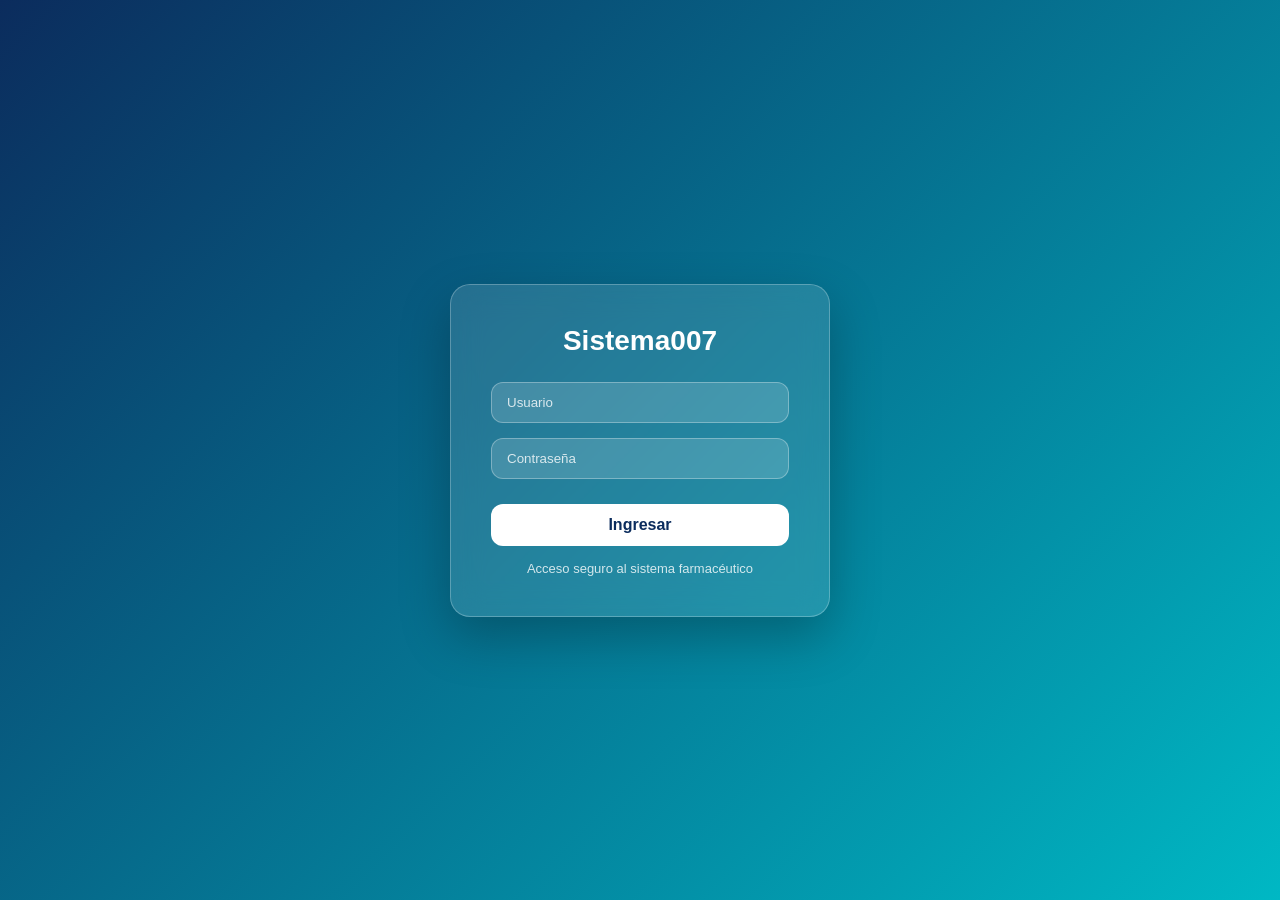
<file: login.html>
<!DOCTYPE html>
<html lang="es">
<head>
<meta charset="UTF-8">
<meta name="viewport" content="width=device-width, initial-scale=1.0">
<title>Login - Sistema007</title>

<style>

 /* BASE */
*{
margin:0;
padding:0;
box-sizing:border-box;
font-family:'Segoe UI', sans-serif;
}


 /* FONDO */
body{
height:100vh;
display:flex;
justify-content:center;
align-items:center;
background: linear-gradient(135deg, #0B2C5D, #00B8C4);
}

/* TARJETA PRINCIPAL */
.login-container{
width: 380px;
background: rgba(255,255,255,0.12);
backdrop-filter: blur(15px);
border-radius: 20px;
padding: 40px;
box-shadow: 0 20px 50px rgba(0,0,0,0.25);
border: 1px solid rgba(255,255,255,0.25);
text-align:center;
color:white;
}

.login-container h2{
margin-bottom: 25px;
font-size: 28px;
color: white;
}

 /*INPUTS */
input{
width:100%;
padding:12px 15px;
margin-bottom:15px;
border-radius:12px;
border:1px solid rgba(255,255,255,0.3);
background: rgba(255,255,255,0.15);
color:white;
outline:none;
transition:0.3s;
}

input::placeholder{
color: rgba(255,255,255,0.8);
}

input:focus{
border-color:#00B8C4;
box-shadow:0 0 10px rgba(0,184,196,0.5);
}

 /* BOTÓN */
button{
width:100%;
padding:12px;
margin-top:10px;
border-radius:12px;
border:none;
background:white;
color:#0B2C5D;
font-size:16px;
font-weight:bold;
cursor:pointer;
transition:0.3s;
}

button:hover{
background:#00B8C4;
color:white;
transform: translateY(-3px);
box-shadow:0 10px 20px rgba(0,184,196,0.4);
}

/* TEXTO EXTRA */
.login-container p{
margin-top:15px;
font-size:13px;
opacity:0.8;
}
</style>

</head>

<body>

<div class="login-container">

<h2>Sistema007</h2>

<form onsubmit="login(event)">

<input type="text" id="usuario" placeholder="Usuario">

<input type="password" id="password" placeholder="Contraseña">

<button type="submit">Ingresar</button>

</form>

<p>Acceso seguro al sistema farmacéutico</p>

</div>

<script>
function login(event){
event.preventDefault();

let usuario = document.getElementById("usuario").value;
let password = document.getElementById("password").value;

if(usuario === "admin" && password === "1234"){
    alert("Bienvenido a Sistema007");
} else {
    alert("Usuario o contraseña incorrectos");
}
}
</script>

</body>
</html>
</file>
